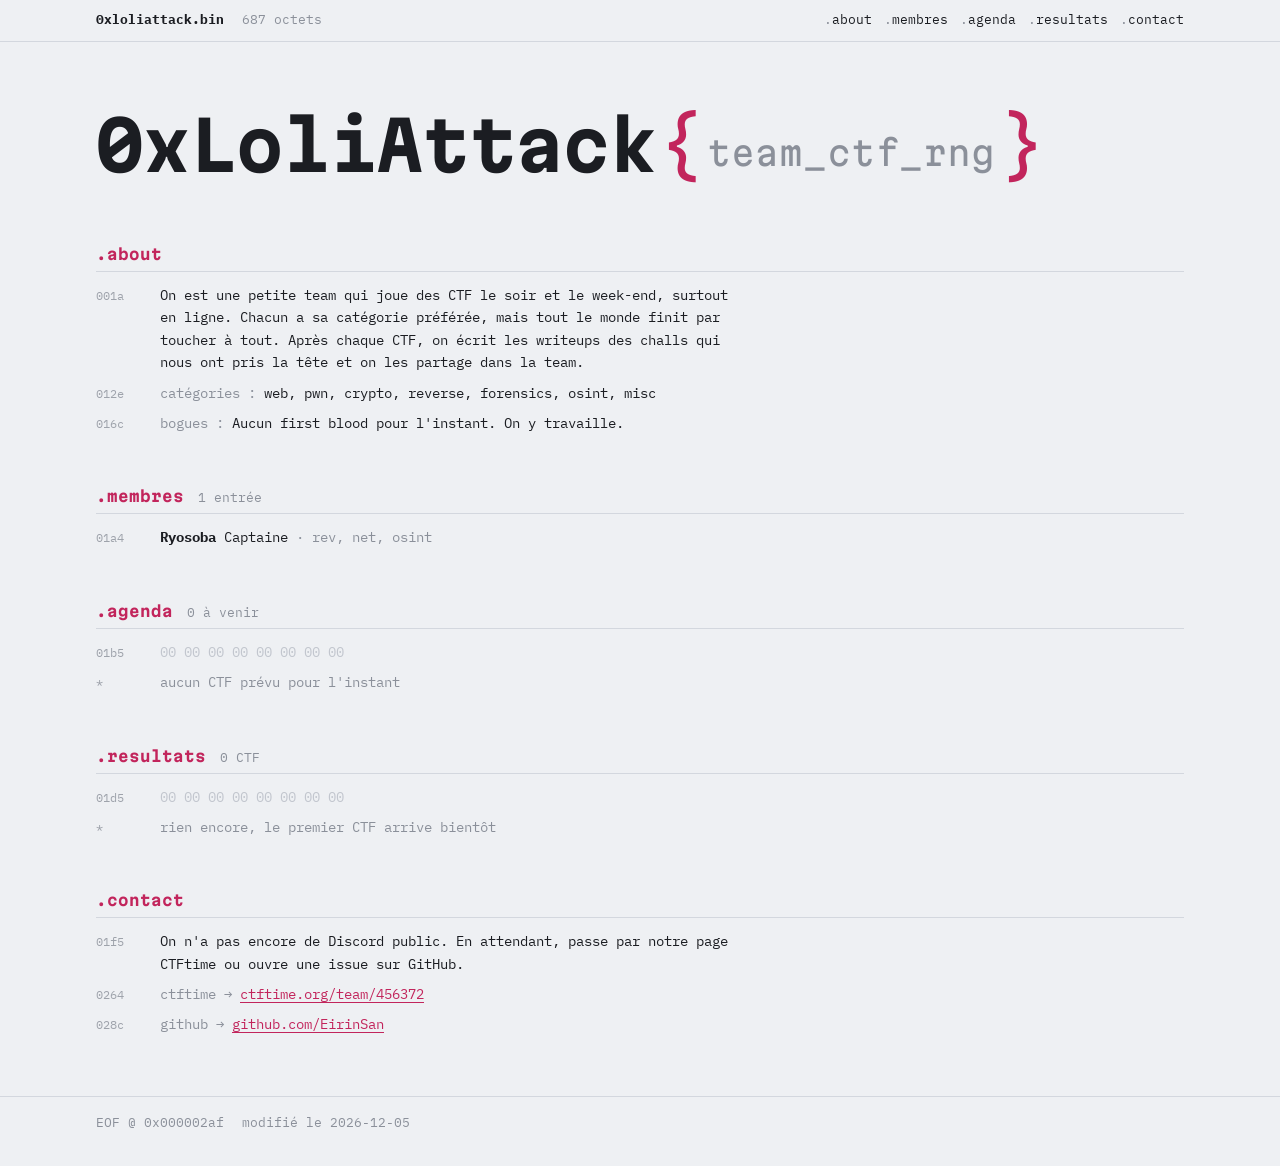
<file: index.html>
<!doctype html>
<html lang="fr">
<head>
  <meta charset="utf-8">
  <meta name="viewport" content="width=device-width, initial-scale=1, viewport-fit=cover">
  <title>0xLoliAttack</title>
  <meta name="description" content="0xLoliAttack, team CTF francophone : membres, agenda et résultats.">
  <link rel="preconnect" href="https://fonts.googleapis.com">
  <link rel="preconnect" href="https://fonts.gstatic.com" crossorigin>
  <link href="https://fonts.googleapis.com/css2?family=IBM+Plex+Mono:wght@400;700&family=Martian+Mono:wght@400;700&display=swap" rel="stylesheet">
  <link rel="stylesheet" href="assets/style.css">
</head>
<body>
  <header class="bar">
    <div class="wrap">
      <span class="file">0xloliattack.bin</span>
      <span class="size" id="size"></span>
      <nav aria-label="Sections">
        <a href="#about">about</a>
        <a href="#membres">membres</a>
        <a href="#agenda">agenda</a>
        <a href="#resultats">resultats</a>
        <a href="#contact">contact</a>
      </nav>
    </div>
  </header>

  <main class="wrap" id="main">
    <section class="hero">
      <h1 class="flag" id="flag">0xLoliAttack</h1>
    </section>
    <div id="sections"></div>
  </main>

  <footer>
    <div class="wrap"><span id="eof"></span><span id="updated"></span></div>
  </footer>

  <script src="assets/main.js"></script>
</body>
</html>
</file>
<file: assets/style.css>
/* Mise en page : en-tête en forme de flag, puis le contenu ligne par ligne
   avec sa position en hexa dans la marge, façon fichier binaire. */
:root {
  --bg: #eef0f3;
  --fg: #1b1d22;
  --off: #8b909a;
  --rule: #d3d7de;
  --accent: #c2255c;
  --hl: #ffd6e5;
  --b-print: #3557c9;
  --b-ws: #2b8a3e;
  --b-x: #c4510e;
  --b-0: #c2c6ce;
  --display: "Martian Mono", "IBM Plex Mono", ui-monospace, Menlo, Consolas, monospace;
  --mono: "IBM Plex Mono", ui-monospace, "SF Mono", Menlo, Consolas, monospace;
  color-scheme: light;
}
@media (prefers-color-scheme: dark) {
  :root:not([data-theme="light"]) {
    --bg: #15171c; --fg: #dfe2e8; --off: #6c7280; --rule: #2a2e36; --accent: #ff6b9d;
    --hl: #4a2236; --b-print: #8fa8ff; --b-ws: #69db7c; --b-x: #ffa94d; --b-0: #3a3f4a;
    color-scheme: dark;
  }
}
:root[data-theme="dark"] {
  --bg: #15171c; --fg: #dfe2e8; --off: #6c7280; --rule: #2a2e36; --accent: #ff6b9d;
  --hl: #4a2236; --b-print: #8fa8ff; --b-ws: #69db7c; --b-x: #ffa94d; --b-0: #3a3f4a;
  color-scheme: dark;
}

* { box-sizing: border-box; }
[hidden] { display: none !important; }

body {
  margin: 0;
  background: var(--bg);
  color: var(--fg);
  font: 14px/1.6 var(--mono);
}

a { color: var(--accent); text-underline-offset: 3px; }
a:hover { background: var(--hl); }
:focus-visible { outline: 2px solid var(--accent); outline-offset: 2px; }
::selection { background: var(--hl); }

.wrap {
  max-width: 1120px; margin: 0 auto;
  padding-left: max(16px, env(safe-area-inset-left, 0px));
  padding-right: max(16px, env(safe-area-inset-right, 0px));
}

/* barre du haut, façon barre d'état d'éditeur hexa */
.bar {
  position: sticky; top: 0; z-index: 5;
  background: var(--bg); border-bottom: 1px solid var(--rule);
  font-size: 13px;
}
.bar .wrap { display: flex; flex-wrap: wrap; gap: 4px 18px; align-items: baseline; padding-block: 10px; }
.bar .file { font-weight: 700; }
.bar .size { color: var(--off); }
.bar nav { display: flex; flex-wrap: wrap; gap: 4px 12px; margin-left: auto; }
.bar nav a { color: var(--fg); text-decoration: none; }
.bar nav a::before { content: "."; color: var(--off); }
.bar nav a:hover { color: var(--accent); background: none; }

/* octets */
.b0 { color: var(--b-0); }
.bw { color: var(--b-ws); }
.bp { color: var(--b-print); }
.bx { color: var(--b-x); }

/* titre : le nom de la team écrit comme un flag */
.hero { padding-block: 64px 12px; }
.flag {
  margin: 0;
  font: 700 clamp(30px, 6.4vw, 68px)/1.15 var(--display);
  letter-spacing: -0.02em;
  overflow-wrap: break-word;
}
.flag .brace { color: var(--accent); font-weight: 400; }
.flag .fl-body {
  font-weight: 400;
  font-size: .5em;
  letter-spacing: 0;
  color: var(--off);
  vertical-align: .18em;
  padding-inline: .15em;
}

/* lignes de contenu */
.sect { margin-top: 48px; }
.sect-head {
  display: flex; flex-wrap: wrap; align-items: baseline; gap: 4px 14px;
  margin: 0 0 8px; padding-bottom: 6px; border-bottom: 1px solid var(--rule);
  font: 700 15px/1.4 var(--display);
}
.sect-head .name { color: var(--accent); }
.sect-head .meta { font: 400 13px var(--mono); color: var(--off); }

.row {
  display: grid;
  grid-template-columns: 6ch minmax(0, 1fr);
  gap: 0 2ch;
  padding: 4px 0;
  font-variant-numeric: tabular-nums;
}
.row .o { color: var(--off); font-size: 12px; padding-top: 2px; opacity: .8; }
.row .t { min-width: 0; overflow-wrap: anywhere; max-width: 72ch; }
.row .t p { margin: 0; }
.row.star .t, .row.star .o { color: var(--off); }
.row strong { font-weight: 700; }
.dim { color: var(--off); }
.tag { color: var(--b-x); }



footer { margin-top: 56px; border-top: 1px solid var(--rule); }
footer .wrap { padding-block: 16px 32px; color: var(--off); font-size: 13px; display: flex; flex-wrap: wrap; gap: 4px 18px; }

.error { color: var(--accent); }

@media (max-width: 640px) {
  body { font-size: 13px; }
  .row { grid-template-columns: 5ch minmax(0, 1fr); gap: 0 1.5ch; }
  .bar nav { margin-left: 0; }
}
</file>
